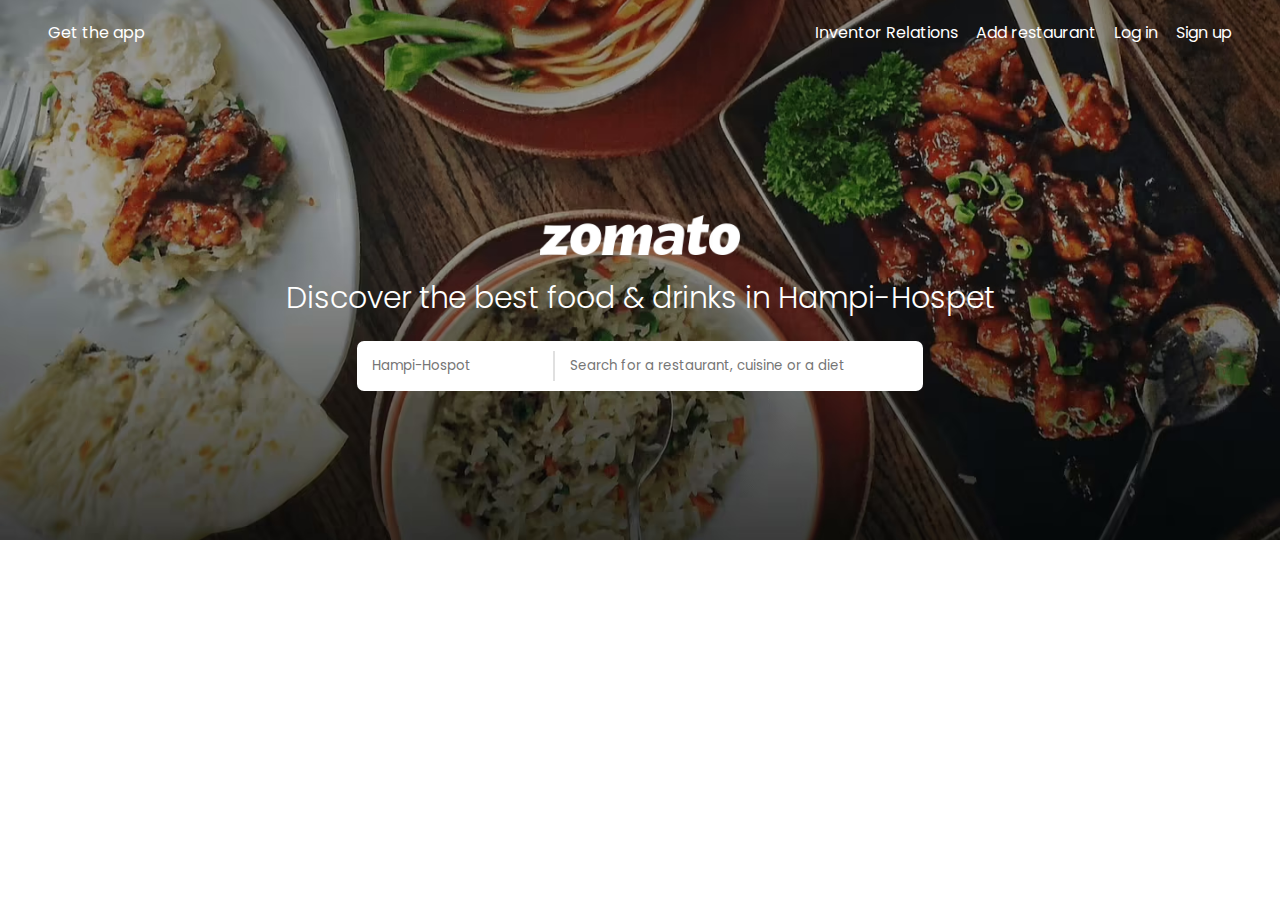
<file: Hero section/index.html>
<!DOCTYPE html>
<html lang="en">
<head>
    <meta charset="UTF-8">
    <meta name="viewport" content="width=device-width, initial-scale=1.0">
    <!--zomato logo in the tab -->
    <link
    rel="icon"
    type="image/x-icon"
    href="https://upload.wikimedia.org/wikipedia/commons/thumb/7/75/Zomato_logo.png/220px-Zomato_logo.png"
  />
  <!-- Font awesome icons -->
  <link
      rel="stylesheet"
      href="https://cdnjs.cloudflare.com/ajax/libs/font-awesome/6.1.1/css/all.min.css"
      integrity="sha512-KfkfwYDsLkIlwQp6LFnl8zNdLGxu9YAA1QvwINks4PhcElQSvqcyVLLD9aMhXd13uQjoXtEKNosOWaZqXgel0g=="
      crossorigin="anonymous"
      referrerpolicy="no-referrer"
    />
    <!-- poppins by google fonts -->
    <link rel="preconnect" href="https://fonts.googleapis.com" />
    <link rel="preconnect" href="https://fonts.gstatic.com" crossorigin />
    <link
      href="https://fonts.googleapis.com/css2?family=Poppins:ital,wght@0,100;0,200;0,300;0,400;0,500;0,600;0,700;0,800;0,900;1,100;1,200;1,300;1,400;1,500;1,600;1,700;1,800;1,900&display=swap"
      rel="stylesheet"
    />
    <!-- Importing styles.css -->
    <link rel="stylesheet" href="./styles.css"/>
    <title>Zomato Landing Page</title>
</head>
<body>
      <!-- semantic tags are desciptive in nature -->
      <section class="hero__section">
        <header>
            <nav class="navbar">
                <a href="#">Get the app</a>
                <div class="navbar_menu_container">
                    <a href="#" class="link">Inventor Relations</a>
                    <a href="#" class="link">Add restaurant</a>
                    <a href="#"  class="link">Log in</a>
                    <a href="#"  class="link">Sign up</a>
                    <a href="#"  class="user_icon">
                        <i class="fa-solid fa-user"></i>
                    </a>
                </div>
            </nav>
        </header>

        <div class="hero__section_container">
          <img src="./images/heroSectionLogo.png" alt="Zomatologo" class="hero__section_logo"/>
          <h1 class="hero__section_title">Discover the best food & drinks in Hampi-Hospet</h1>
        <div class="hero__section_input_container">
          <input class="input_container_location" type="text" placeholder="Hampi-Hospot"/>
          <input class="input_container_type" type="text" placeholder="Search for a restaurant, cuisine or a diet"/>
        </div>
        </div>
      </section>
</body>
</html>
</file>
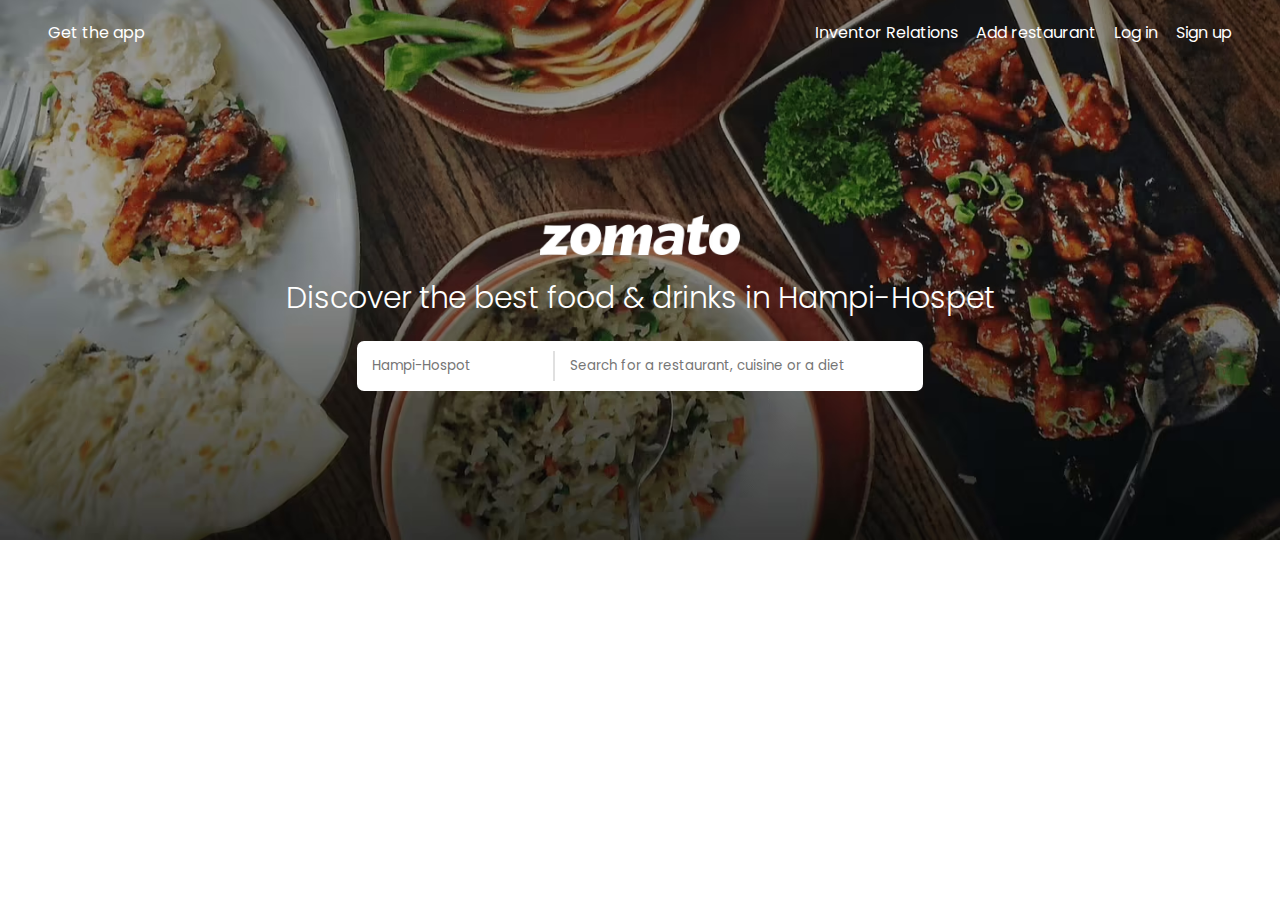
<file: images/Zomato-Landing-Page/Hero section/index.html>
<!DOCTYPE html>
<html lang="en">
<head>
    <meta charset="UTF-8">
    <meta name="viewport" content="width=device-width, initial-scale=1.0">
    <!--zomato logo in the tab -->
    <link
    rel="icon"
    type="image/x-icon"
    href="https://upload.wikimedia.org/wikipedia/commons/thumb/7/75/Zomato_logo.png/220px-Zomato_logo.png"
  />
  <!-- Font awesome icons -->
  <link
      rel="stylesheet"
      href="https://cdnjs.cloudflare.com/ajax/libs/font-awesome/6.1.1/css/all.min.css"
      integrity="sha512-KfkfwYDsLkIlwQp6LFnl8zNdLGxu9YAA1QvwINks4PhcElQSvqcyVLLD9aMhXd13uQjoXtEKNosOWaZqXgel0g=="
      crossorigin="anonymous"
      referrerpolicy="no-referrer"
    />
    <!-- poppins by google fonts -->
    <link rel="preconnect" href="https://fonts.googleapis.com" />
    <link rel="preconnect" href="https://fonts.gstatic.com" crossorigin />
    <link
      href="https://fonts.googleapis.com/css2?family=Poppins:ital,wght@0,100;0,200;0,300;0,400;0,500;0,600;0,700;0,800;0,900;1,100;1,200;1,300;1,400;1,500;1,600;1,700;1,800;1,900&display=swap"
      rel="stylesheet"
    />
    <!-- Importing styles.css -->
    <link rel="stylesheet" href="./styles.css"/>
    <title>Zomato Landing Page</title>
</head>
<body>
      <!-- semantic tags are desciptive in nature -->
      <section class="hero__section">
        <header>
            <nav class="navbar">
                <a href="#">Get the app</a>
                <div class="navbar_menu_container">
                    <a href="#" class="link">Inventor Relations</a>
                    <a href="#" class="link">Add restaurant</a>
                    <a href="#"  class="link">Log in</a>
                    <a href="#"  class="link">Sign up</a>
                    <a href="#"  class="user_icon">
                        <i class="fa-solid fa-user"></i>
                    </a>
                </div>
            </nav>
        </header>

        <div class="hero__section_container">
          <img src="./images/heroSectionLogo.png" alt="Zomatologo" class="hero__section_logo"/>
          <h1 class="hero__section_title">Discover the best food & drinks in Hampi-Hospet</h1>
        <div class="hero__section_input_container">
          <input class="input_container_location" type="text" placeholder="Hampi-Hospot"/>
          <input class="input_container_type" type="text" placeholder="Search for a restaurant, cuisine or a diet"/>
        </div>
        </div>
      </section>
</body>
</html>
</file>
<file: Hero section/styles.css>
*{
    margin: 0;
    padding: 0;
    box-sizing: border-box;
    font-family: 'Poppins', sans-serif;

 }
 /* . is for class selector */
.hero__section{
    background: url(./images/heroSectionBackground.png);
    background-size: cover;
    background-position: center;
    color: white;
    height: 60vh;

}
.navbar{
    display: flex;
    align-items: center;
    justify-content: space-between;
    height: 65px;
    padding: 16px 48px;
}
.navbar a{
    color:white;
    text-decoration: none;
}    
.navbar_menu_container{
    display: flex;
    gap:18px;
}
.navbar_menu_container .user_icon{
    height: 25px;
    width: 25px;
    display: flex;
    align-items: center;
    justify-content: center;
    border-radius: 100%;
    border: solid 1px white;
    display: none;
    /* padding gives space to all the sorroundings and gap gives space ib between */

}

.hero__section_container{
    display: flex;
    flex-direction: column;
    align-items: center;
    justify-content: center;             
    /* justify content for y axis and align for x axis */
    gap: 20px;
    height: calc(60vh - 65px);
    
}
.hero__section_logo{
    width: 200px;
    height: 40px;

}
.hero__section_title{
    text-align: center;
    font-size: 30px;
    font-weight: 350;
}
.hero__section_input_container{
    background-color: white;
    padding: 10px;
    display: flex;
    align-items: center;
    justify-content: center;
    gap: 10px;
    border-radius: 7px;
}
.input_container_location, 
.input_container_type{
    padding: 5px;
    border: none;
    outline: none;

}
.input_container_location{
    width: 35%;
    border-right: 2px solid #e0e0e0;
}
.input_container_type{
    width: 65%;
}


/* screen size from 0 to 600 */
@media only screen and (max-width: 600px){
    .navbar_menu_container .user_icon{
        display: flex;
    }
    .link{
        display: none;
    }
    .hero__section{
        min-height: 80vh;
    }
    .hero__section_container{
        flex-direction: column;
        background-color: transparent;
        width: 100%;
    }
    .input_container_location,
    .input_container_type{
        padding: 18px;
        border-radius: 10px;
        width: 98%;
    }
    .hero__section_container{
        height: calc(80vh - 40px);
    }
    .hero__section_title{
        font-size: 14px;
        width: 95%;
    }

}
</file>
<file: images/Zomato-Landing-Page/Hero section/styles.css>
*{
    margin: 0;
    padding: 0;
    box-sizing: border-box;
    font-family: 'Poppins', sans-serif;

 }
 /* . is for class selector */
.hero__section{
    background: url(./images/heroSectionBackground.png);
    background-size: cover;
    background-position: center;
    color: white;
    height: 60vh;

}
.navbar{
    display: flex;
    align-items: center;
    justify-content: space-between;
    height: 65px;
    padding: 16px 48px;
}
.navbar a{
    color:white;
    text-decoration: none;
}    
.navbar_menu_container{
    display: flex;
    gap:18px;
}
.navbar_menu_container .user_icon{
    height: 25px;
    width: 25px;
    display: flex;
    align-items: center;
    justify-content: center;
    border-radius: 100%;
    border: solid 1px white;
    display: none;
    /* padding gives space to all the sorroundings and gap gives space ib between */

}

.hero__section_container{
    display: flex;
    flex-direction: column;
    align-items: center;
    justify-content: center;             
    /* justify content for y axis and align for x axis */
    gap: 20px;
    height: calc(60vh - 65px);
    
}
.hero__section_logo{
    width: 200px;
    height: 40px;

}
.hero__section_title{
    text-align: center;
    font-size: 30px;
    font-weight: 350;
}
.hero__section_input_container{
    background-color: white;
    padding: 10px;
    display: flex;
    align-items: center;
    justify-content: center;
    gap: 10px;
    border-radius: 7px;
}
.input_container_location, 
.input_container_type{
    padding: 5px;
    border: none;
    outline: none;

}
.input_container_location{
    width: 35%;
    border-right: 2px solid #e0e0e0;
}
.input_container_type{
    width: 65%;
}


/* screen size from 0 to 600 */
@media only screen and (max-width: 600px){
    .navbar_menu_container .user_icon{
        display: flex;
    }
    .link{
        display: none;
    }
    .hero__section{
        min-height: 80vh;
    }
    .hero__section_container{
        flex-direction: column;
        background-color: transparent;
        width: 100%;
    }
    .input_container_location,
    .input_container_type{
        padding: 18px;
        border-radius: 10px;
        width: 98%;
    }
    .hero__section_container{
        height: calc(80vh - 40px);
    }
    .hero__section_title{
        font-size: 14px;
        width: 95%;
    }

}
</file>
